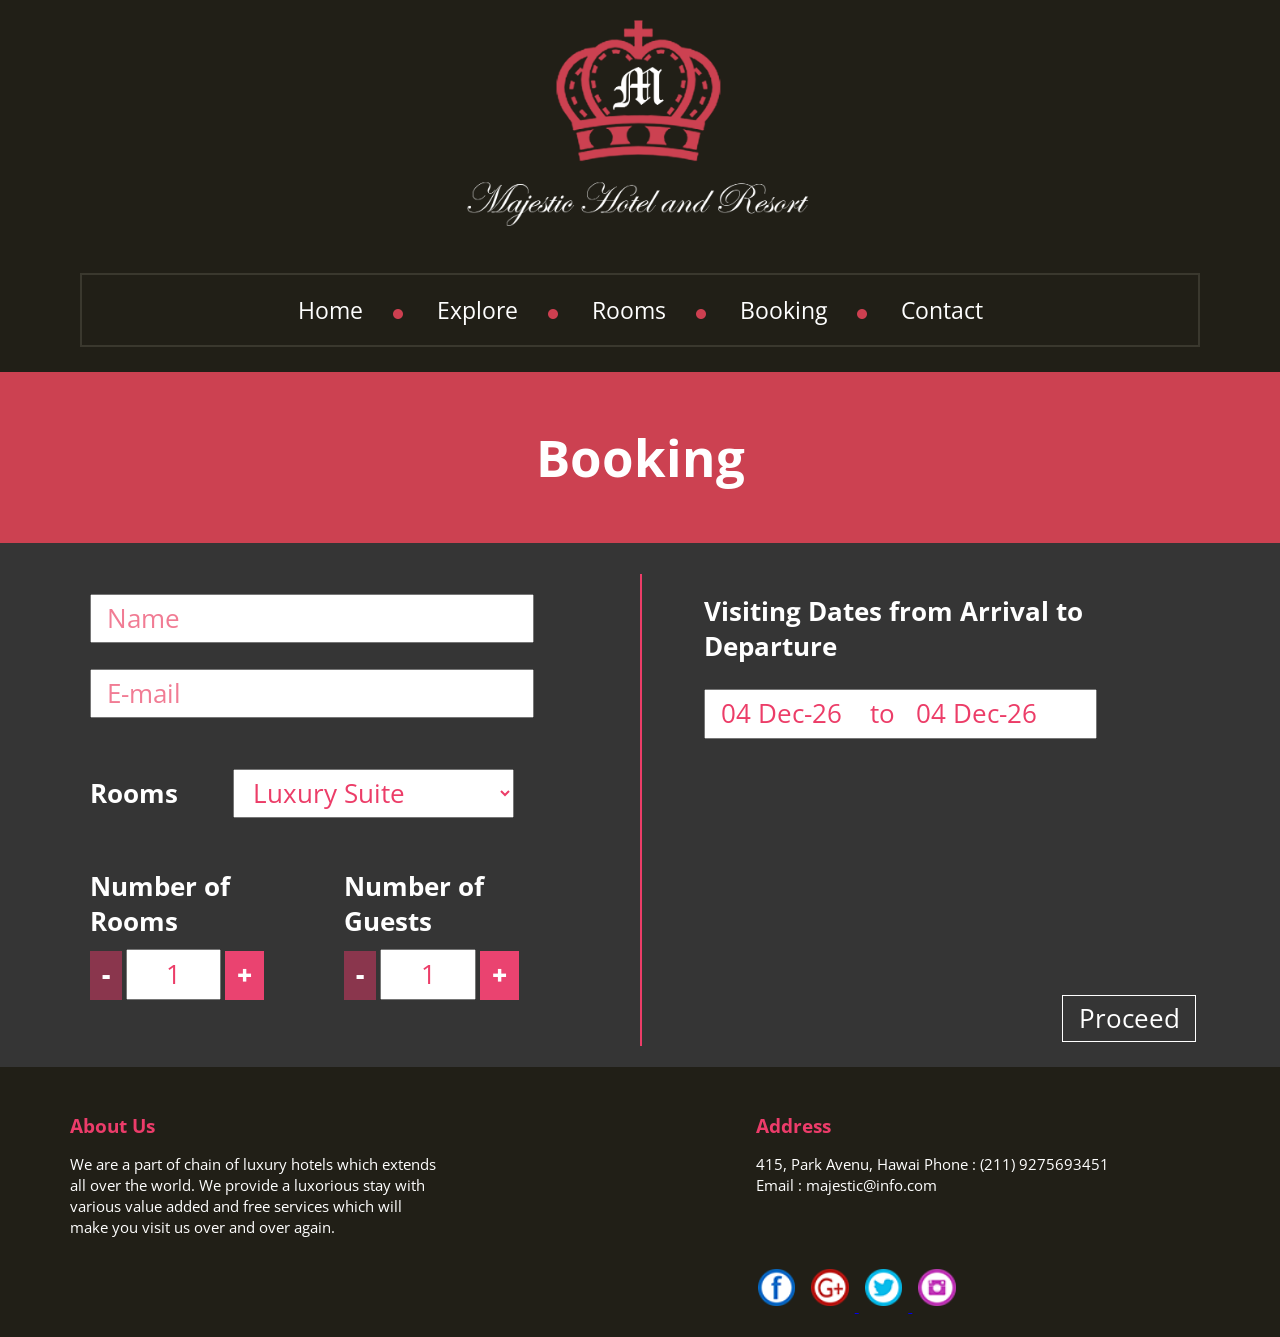
<file: bb.html>
<!DOCTYPE html>
<html>
<head>
    <meta charset="utf-8">
    <title> Magestic Hotel</title>
    <script type="text/javascript" src="https://ajax.googleapis.com/ajax/libs/jquery/3.2.1/jquery.min.js"></script>
    <script type="text/javascript" src="dist/pickmeup.min.js"></script>
    <script type="text/javascript" src="dist/handleCounter.js"></script>
    <link rel="stylesheet" type="text/css" href="css/pickmeup.css">
    <link rel="stylesheet" type="text/css" href="css/handle-counter.min.css">
    <link rel="stylesheet" type="text/css" href="css/main.css">
    <link href="https://fonts.googleapis.com/css?family=Open+Sans" rel="stylesheet">
    <script type="text/javascript" src="dist/jquery.scrollUp.js"></script>
     <script type="text/javascript" src="dist/demo.js"></script>

    
    
    </head>
    
<body>
    <header class="tm-header">
        <img class="tm-logo" src="images/Majestic_Hotel_hd.png" alt="Majestic Hotel">
        <nav class="tm-nav">
       <div>
            <ul>
                <li class="tm-list"><a href="index.html">Home</a></li>
                <li class="tm-list"><a href="explore.html">Explore</a></li>
                <li class="tm-list"><a href="rooms.html">Rooms</a></li>
                <li class="tm-list"><a href="bb.html">Booking</a></li>
                <li><a href="contact.html">Contact</a></li>
            </ul>    
            </div>
        </nav>
    </header>
    
    
    <section class="tm-main">
           <p>Booking</p>
    </section>
    
    
    
    <section class="tm-booking">
    
    <form>
        <div class="tm-form1">
    <input type="text" name="name" placeholder="Name">  
    <input type="email" name="email" placeholder="E-mail"> 
    <label  for="rooms" id="inlinelable">Rooms</label>
    <select name="Rooms" id="rooms">
        <option value="luxurys">Luxury Suite</option>
        <option value="deluxs">Delux Suite</option>
        <option value="premiers">Premier Suite</option>
        <option value="Luxuryr">Luxury Room</option>
        <option value="deluxs">Delux Room</option>
        <option value="premierr">Premier Room</option>
    </select> 
            
            
            

            
            
    <div class="tm-num1" id="handleCounter1">    
    <label for="number1" >Number of Rooms</label><br/>
        <button type="button" class="counter-minus btn btn-primary">- </button>
        <input type="text" name="number1" id="number1" value="1">
         <button type="button" class="counter-plus btn btn-primary">+  </button>
        </div>
    <div class="tm-num2" id="handleCounter2">      
        <label for="number2">Number of Guests</label><br/>
        <button type="button" class="counter-minus btn btn-primary">-</button>
        <input type="text" name="number2" id="number2" value="1">
            <button type="button" class="counter-plus btn btn-primary">+</button>
            </div>
              
            
            
  
    
    </div>
        
        <div class="vertical-line"> </div>
        
    <div class="tm-form2">
   <div class="tm-cl">
        <label for="date1" class="arrival">Visiting Dates from Arrival to Departure</label>

     <input type="text" name="date1" class="range" readonly="readonly"> 
        

     <input type="submit" id="sub" value="Proceed">
    </div>
    </div>
        </form>
  </section>
    
    
    <footer class="tm-footer">
        <div class="tm-us">
        <p class="bold">About Us</p>
        <p>We are a part of chain of luxury hotels 
            which extends all over the world. We 
            provide a luxorious stay with various value
            added and free services which will make
            you visit us over and over again.</p>    
        </div>
       
        <div class="tm-address">
        <p class="bold">Address</p>
        <p>415, Park Avenu, Hawai
            Phone : (211) 9275693451
            Email : majestic@info.com</p>    
        </div>
        <br/>
    <div class="tm-media">
        <a href="#"> <img src="images/fb.png"></a>
        <a href="#"> <img src="images/G.png"> </a>
        <a href="#"> <img src="images/twittr.png"> </a>
        <a href="#">  <img src="images/insta.png"> </a>
        
        </div>
<!--        <a href="#">  <img class="tm-up" src="images/up.png"> </a>-->
    </footer>
    

    
    </body>
    
</html>
</file>
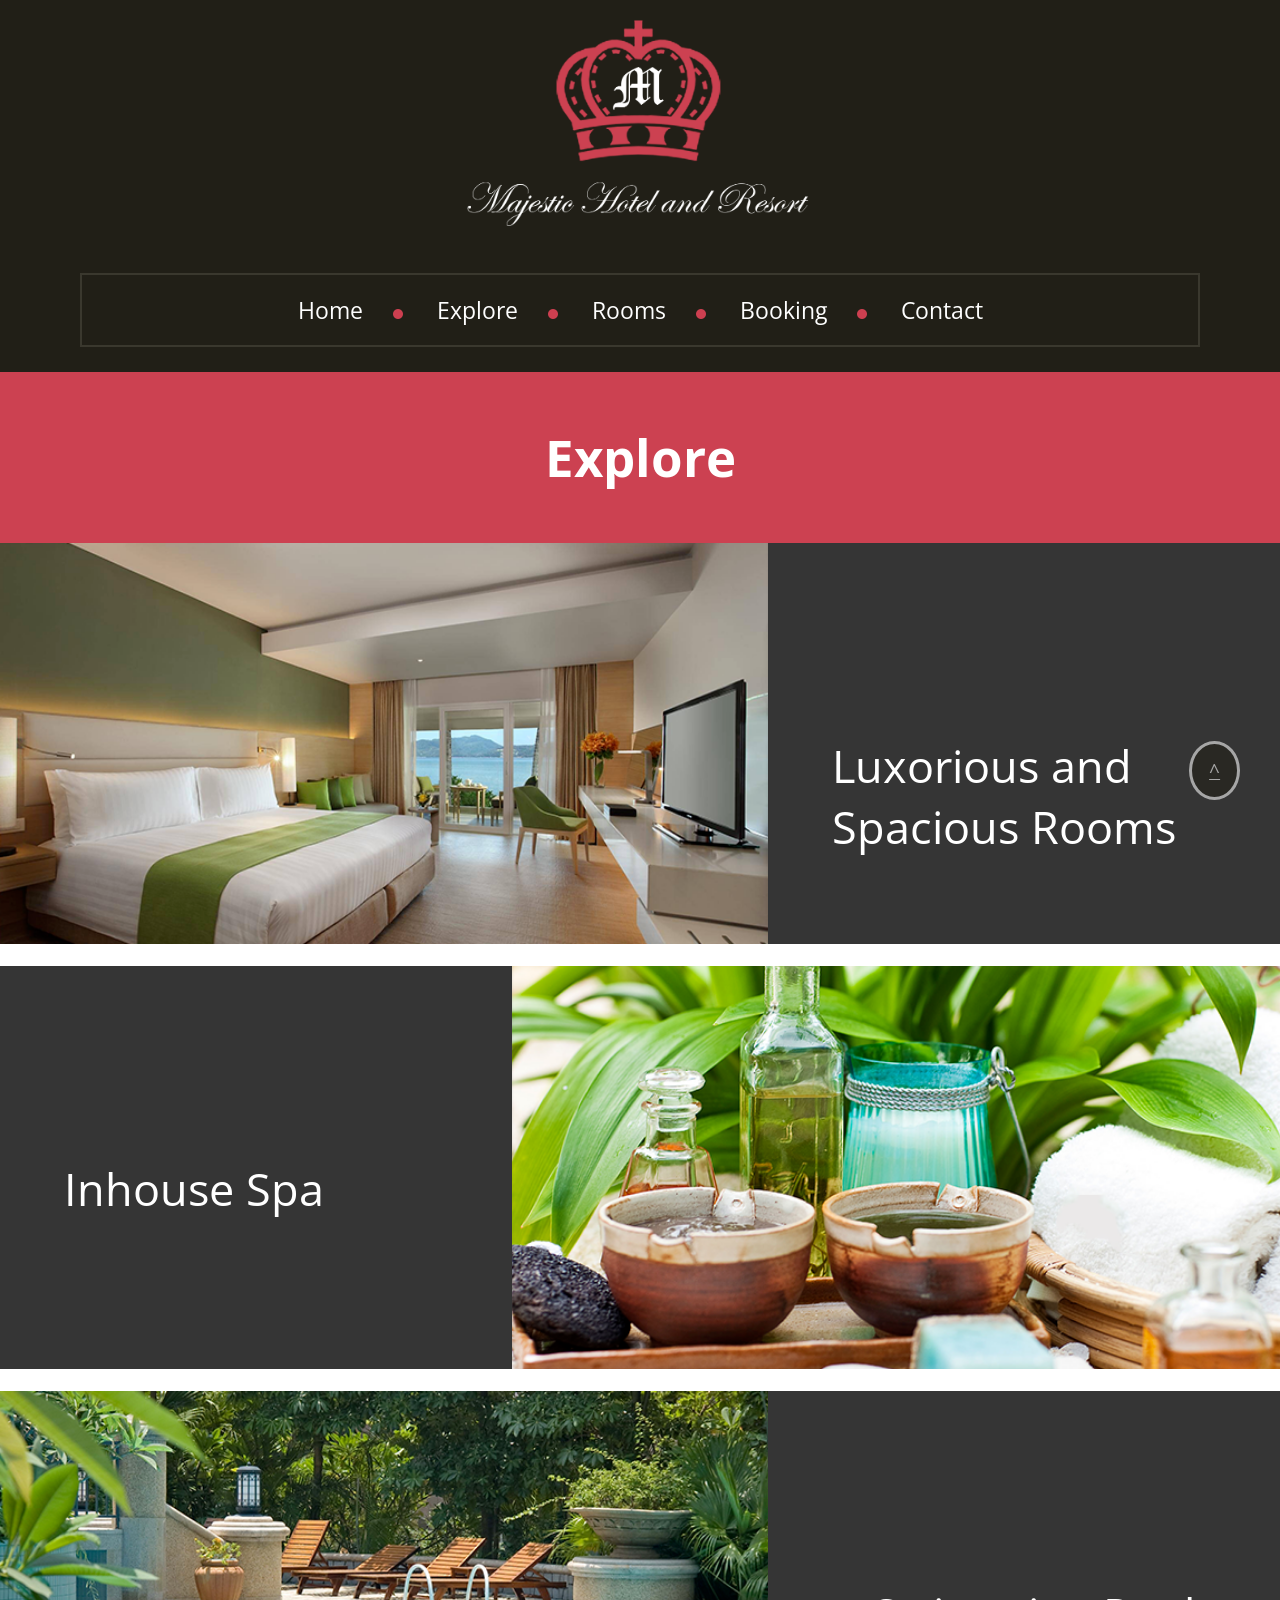
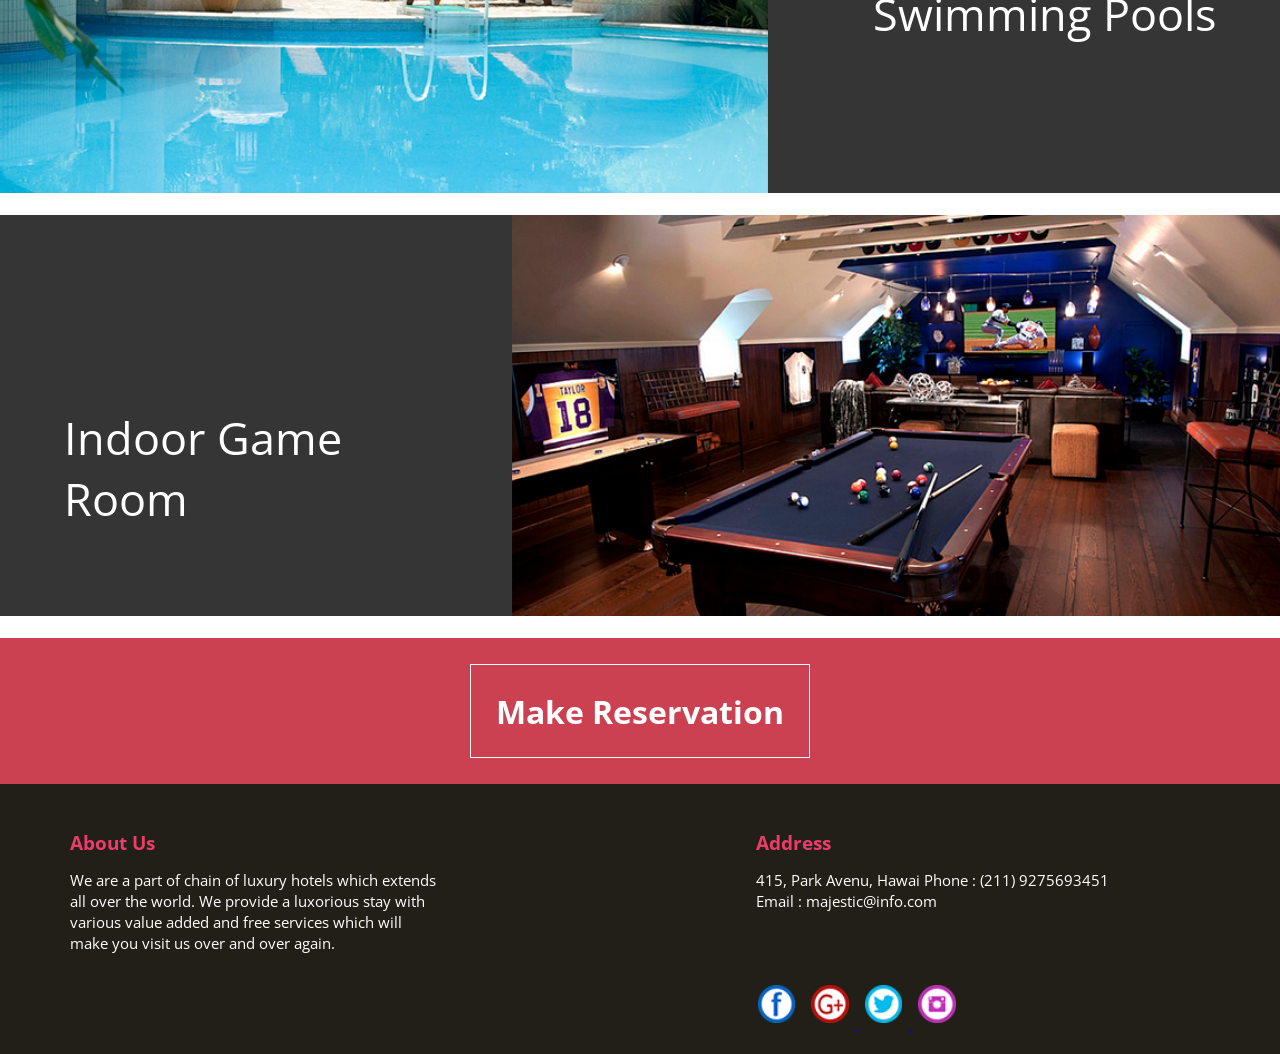
<file: explore.html>
<!DOCTYPE html>
<html>
<head>
    <meta charset="utf-8">
    <title> Magestic Hotel</title>
    <link rel="stylesheet" type="text/css" href="css/main.css">
    <link href="https://fonts.googleapis.com/css?family=Open+Sans" rel="stylesheet">
    
     <script type="text/javascript" src="https://ajax.googleapis.com/ajax/libs/jquery/3.2.1/jquery.min.js"></script>
<script type="text/javascript" src="dist/jquery.scrollUp.js"></script>
 <script type="text/javascript" src="dist/demo.js"></script>
    
    
    </head>
    
<body>
    <header class="tm-header">
        <img class="tm-logo" src="images/Majestic_Hotel_hd.png" alt="Majestic Hotel">
        <nav class="tm-nav">
       <div>
            <ul>
                <li class="tm-list"><a href="index.html">Home</a></li>
                <li class="tm-list"><a href="explore.html">Explore</a></li>
                <li class="tm-list"><a href="rooms.html">Rooms</a></li>
                <li class="tm-list"><a href="bb.html">Booking</a></li>
                <li><a href="contact.html">Contact</a></li>
            </ul>    
            </div>
        </nav>
    </header>
    
    
    <section class="tm-main">
           <p>Explore</p>
    </section>
    
    
    <section class="tm-expsection">
        
        <div class="tm-exp1">
            
        <p> Luxorious and Spacious Rooms</p>  
     <img src="images/luxorius.png">
 
  </div>  
    </section>
    
    
       <section class="tm-expsection">
        
        <div class="tm-exp2">
            
        <p> Inhouse Spa</p>  
     <img src="images/spahouse.png" >
 
  </div>  
    </section>
    
    
     <section class="tm-expsection">
        
        <div class="tm-exp1">
            
        <p> Swimming Pools</p>  
     <img src="images/swimming.png">
 
  </div>  
    </section>
    
    
       <section class="tm-expsection">
        
        <div class="tm-exp2">
            
        <p> Indoor  Game Room</p>  
     <img src="images/play.png" >
 
  </div>  
    </section>
    
    
    
    
    
    

    

    <section class="tm-makeres">
    <div class="tm-res">
       <div class="tm-resbutton">
           <a href="bb.html"> <p>Make Reservation</p></a>
        </div>
        </div>
    </section>
    
    
    
    <footer class="tm-footer">
        <div class="tm-us">
        <p class="bold">About Us</p>
        <p>We are a part of chain of luxury hotels 
            which extends all over the world. We 
            provide a luxorious stay with various value
            added and free services which will make
            you visit us over and over again.</p>    
        </div>
       
        <div class="tm-address">
        <p class="bold">Address</p>
        <p>415, Park Avenu, Hawai
            Phone : (211) 9275693451
            Email : majestic@info.com</p>    
        </div>
        <br/>
    <div class="tm-media">
        <a href="#"> <img src="images/fb.png"></a>
        <a href="#"> <img src="images/G.png"> </a>
        <a href="#"> <img src="images/twittr.png"> </a>
        <a href="#">  <img src="images/insta.png"> </a>
        
        </div>
<!--        <a href="#">  <img class="tm-up" src="images/up.png"> </a>-->
    </footer>
    

    
    </body>
    
</html>
</file>
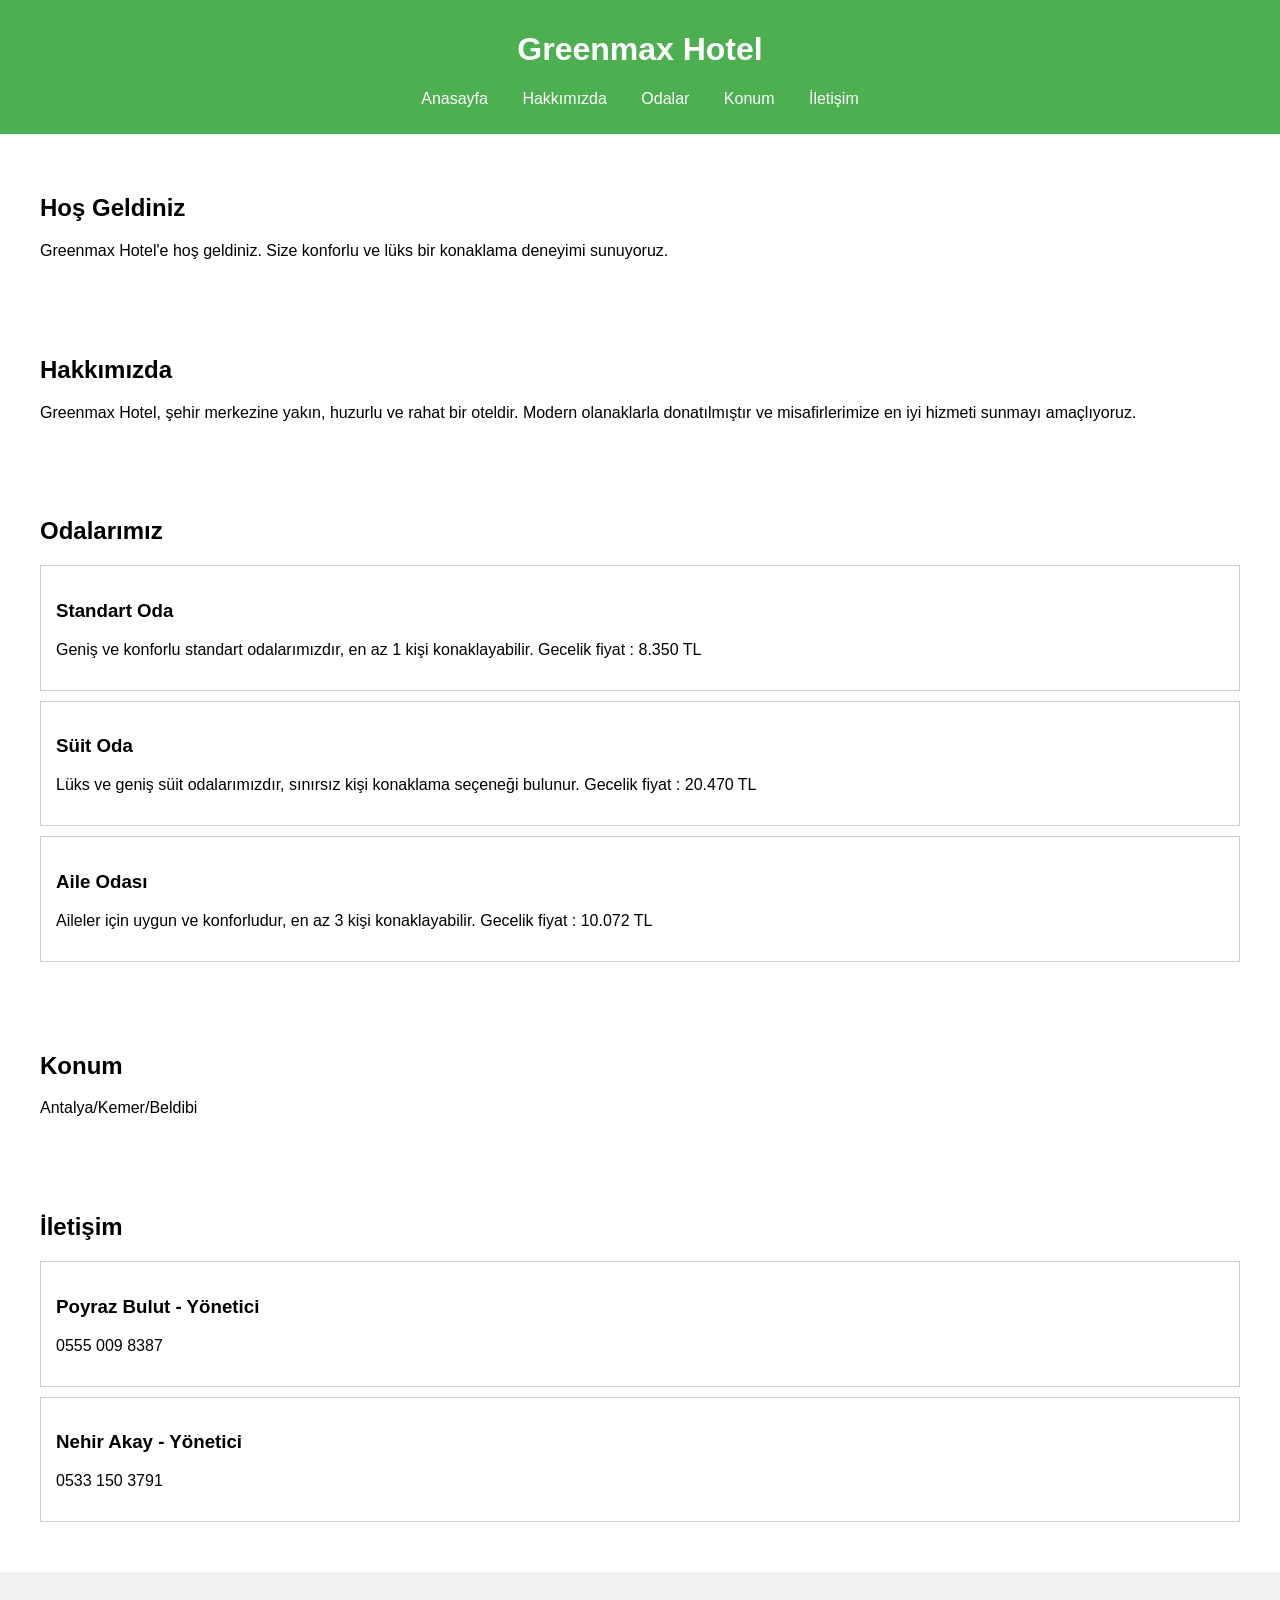
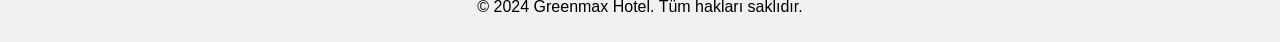
<file: hotel.html>
<!DOCTYPE html>
<html lang="tr">
<head>
    <meta charset="UTF-8">
    <meta name="viewport" content="width=device-width, initial-scale=1.0">
    <title>Greenmax Hotel</title>
    <link rel="stylesheet" href="hotel.css">
</head>
<body>
    <header>
        <h1>Greenmax Hotel</h1>
        <nav>
            <ul>
                <li><a href="#home">Anasayfa</a></li>
                <li><a href="#about">Hakkımızda</a></li>
                <li><a href="#rooms">Odalar</a></li>
                <li><a href="#konum">Konum</a></li>
                <li><a href="#contact">İletişim</a></li>
            </ul>
        </nav>
    </header>

    <section id="home">
        <h2>Hoş Geldiniz</h2>
        <p>Greenmax Hotel'e hoş geldiniz. Size konforlu ve lüks bir konaklama deneyimi sunuyoruz.</p>
    </section>

    <section id="about">
        <h2>Hakkımızda</h2>
        <p>Greenmax Hotel, şehir merkezine yakın, huzurlu ve rahat bir oteldir. Modern olanaklarla donatılmıştır ve misafirlerimize en iyi hizmeti sunmayı amaçlıyoruz.</p>
    </section>

    <section id="rooms">
        <h2>Odalarımız</h2>
        <div class="room">
            <h3>Standart Oda</h3>
            <p>Geniş ve konforlu standart odalarımızdır, en az 1 kişi konaklayabilir.     Gecelik fiyat : 8.350 TL</p>
        </div>
        <div class="room">
            <h3>Süit Oda</h3>
            <p>Lüks ve geniş süit odalarımızdır, sınırsız kişi konaklama seçeneği bulunur.     Gecelik fiyat : 20.470 TL</p>
        </div>
        <div class="room">
            <h3>Aile Odası</h3>
            <p>Aileler için uygun ve konforludur, en az 3 kişi konaklayabilir.     Gecelik fiyat : 10.072 TL</p>
        </div>
    </section>
    <section id="konum">
        <h2>Konum</h2>
        <p>Antalya/Kemer/Beldibi</p>
        </div>
    </section>
    <section id="contact">
        <h2>İletişim</h2>
        <div class="room">
            <h3>Poyraz Bulut - Yönetici</h3>
            <p>0555 009 8387</p>
        </div>
        <div class="room">
            <h3>Nehir Akay - Yönetici</h3>
            <p>0533 150 3791</p>
        </div>
    </section>

    <footer>
        <p>&copy; 2024 Greenmax Hotel. Tüm hakları saklıdır.</p>
    </footer>

    <script src="hotel.js"></script>
</body>
</html>
</file>
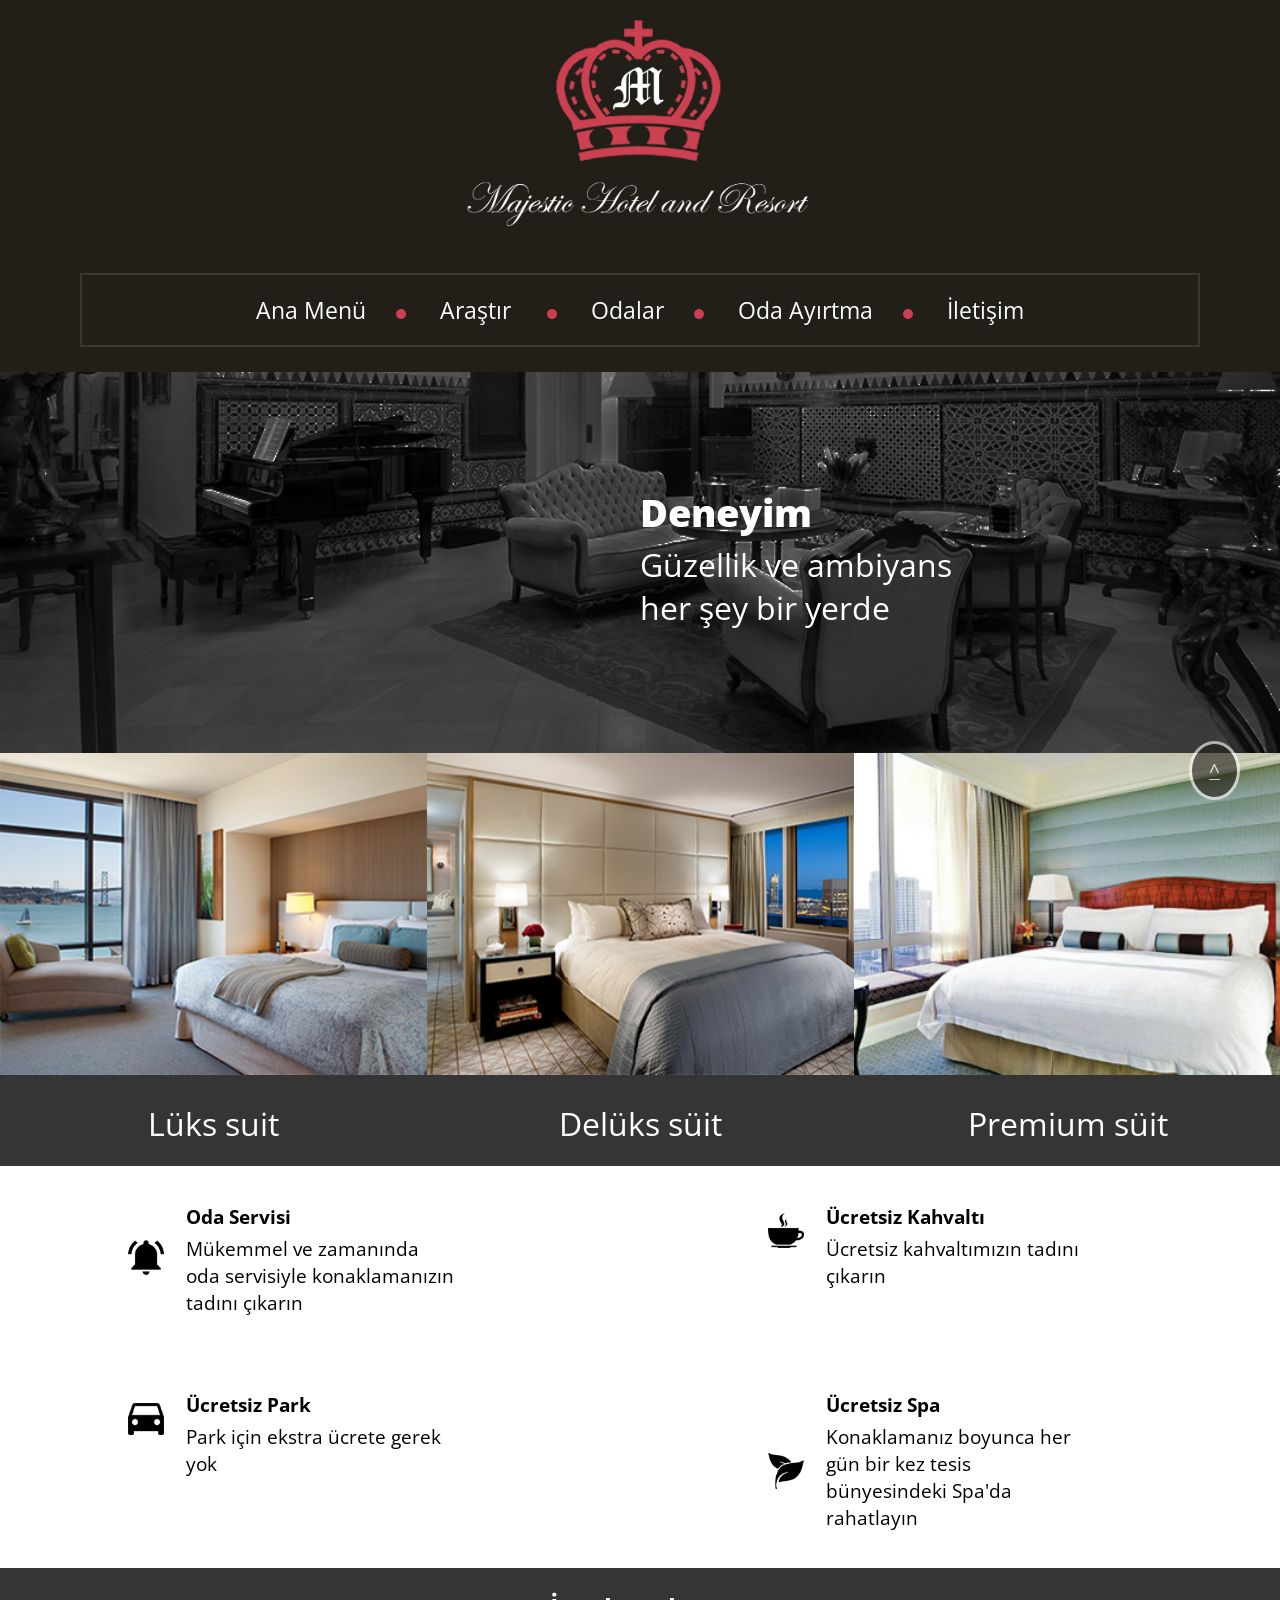
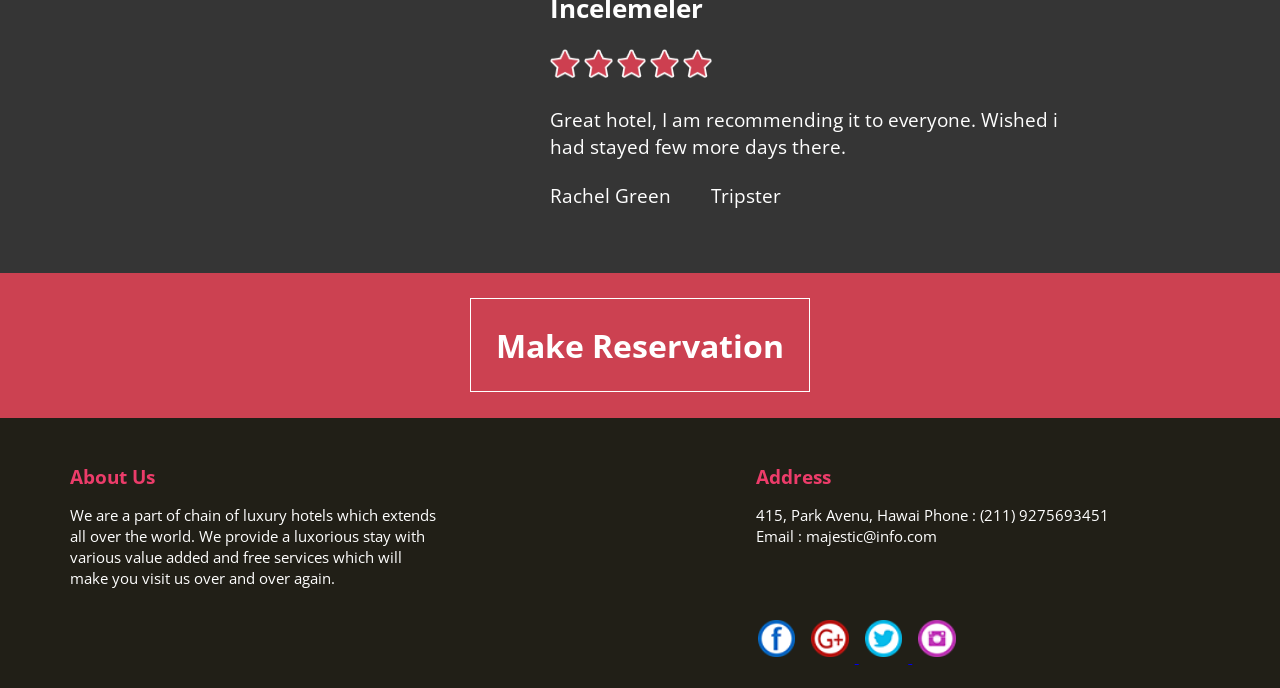
<file: otel.html>
<!DOCTYPE html>
<html>
<head>
    <meta charset="utf-8">
    <title> GreenMax Hotel</title>
     <script type="text/javascript" src="https://ajax.googleapis.com/ajax/libs/jquery/3.2.1/jquery.min.js"></script>
     <script type="text/javascript" src="dist/slick.js"></script>
     <script type="text/javascript" src="dist/jquery.scrollUp.js"></script>
  
    <link rel="stylesheet" type="text/css" href="css/main.css">
    <link rel="stylesheet" type="text/css" href="css/slick.css">

    
<!--    <link rel="stylesheet" type="text/css" href="css/slick-theme.css">-->

  
         <script type="text/javascript" src="dist/demo.js"></script>
    <link href="https://fonts.googleapis.com/css?family=Open+Sans" rel="stylesheet">
    
    


    
    </head>
    
<body >  
    <header class="tm-header">
        <img class="tm-logo" src="images/Majestic_Hotel_hd.png" alt="Majestic Hotel">
        <nav class="tm-nav" >
       <div>
            <ul>
                <li class="tm-list"><a href="otel">Ana Menü</a></li>
                <li class="tm-list"><a href="explore">Araştır </a></li>
                <li class="tm-list"><a href="rooms">Odalar</a></li>
                <li class="tm-list"><a href="bb">Oda Ayırtma</a></li>
                <li><a href="contact">İletişim</a></li>
            </ul>    
            </div>
        </nav>
    </header>
    
    <section class="tm-imgslider">
 
    
    <div class="slider single">
					<div><div class="tm-slider"><img class="tm-sliderimage" src="images/main_slider11.png" alt="Majestic Hotel"> 
                        <div class="tm-slidertext">
                        <p class="bold"> Deneyim</p>
                        <p class="simple">Güzellik ve ambiyans </p>
                            <p class="simple">her şey bir yerde </p></div>
                </div></div>
					<div><div class="tm-slider"><img class="tm-sliderimage" src="images/main_slider12.png" alt="Majestic Hotel"> 
                        <div class="tm-slidertext">
                        <p class="bold"> Deneyim</p>
                        <p class="simple">Kalite </p>
                            <p class="simple">yüzme havuzu ve saunalarımızda</p></div>
                </div></div>
					<div><div class="tm-slider"><img class="tm-sliderimage" src="images/main_slider13.png" alt="Majestic Hotel"> 
                        <div class="tm-slidertext">
                        <p class="bold"> Deneyim</p>
                        <p class="simple">Üst düzey lükslük </p>
                            <p class="simple">tüm otel odalarımızda </p></div>
                </div></div>
					<div><div class="tm-slider"><img class="tm-sliderimage" src="images/main_slider14.png" alt="Majestic Hotel"> 
                        <div class="tm-slidertext">
                        <p class="bold"> Deneyim</p>
                        <p class="simple">Deniz manzarası </p>
                            <p class="simple">odanızın balkonunda</p></div>
                </div></div>
				
				</div>
        <img src="images/back.png" class="left">
          <img src="images/next.png" class="right">
   </section>
    

    


    
     <section class="slider room flex">
      
                    <div class="tm-rooms">
                        <img  src="images/luxury.png">
                       <a href="rooms.html"> <p class="s">Lüks suit</p> </a>

                    </div>
                        <div class="tm-rooms">
                        <img  src="images/delux.png">
                            <a href="rooms.html"> <p class="s">Delüks süit</p></a>

                    </div>
                        <div class="tm-rooms">
                        <img  src="images/premier.png">
                            <a href="rooms.html">  <p>Premium süit</p></a>

                    </div>
                    <div class="tm-rooms">
                        <img  src="images/luxuryroom.png">
                       <a href="rooms.html"> <p class="s">Lüks oda</p> </a>

                    </div>
                        <div class="tm-rooms">
                        <img  src="images/deluxroom.png">
                            <a href="rooms.html"> <p>Delüx oda</p></a>

                    </div>
                        <div class="tm-rooms">
                        <img  src="images/premiumroom.png">
                            <a href="rooms.html">  <p>Premium oda</p></a>

                    </div>
            
                  
    </section>

    
    
    
    
    <section class="tm-servicesection">
         <div class="tm-service">
              <img class="tm-serimage" src="images/bell.png">
             <div>
                        <p class="b">Oda Servisi</p>
                        <p> Mükemmel ve zamanında oda servisiyle konaklamanızın tadını çıkarın </p> </div>
        </div>
        <div class="tm-service">
              <img class="tm-serimage" src="images/coffee.png">
             <div>
                        <p class="b">Ücretsiz Kahvaltı</p>
                        <p> Ücretsiz kahvaltımızın tadını çıkarın</p> </div>
        </div>
    </section>
    <section class="tm-servicesection">

        <div class="tm-service">
              <img class="tm-serimage" src="images/car-front.png">
             <div>
                        <p class="b">Ücretsiz Park</p>
                        <p> Park için ekstra ücrete gerek yok </p> </div>
        </div>
        <div class="tm-service">
              <img class="tm-serimage" src="images/spa.png">
             <div>
                        <p class="b">Ücretsiz Spa</p>
                        <p> Konaklamanız boyunca her gün bir kez tesis bünyesindeki Spa'da rahatlayın </p> </div>
        </div>

    </section>
    
    
    
    
    
    <section class="tm-reviewsection">
         
        <div class="tm-review ">
            <div class="slider review">
            <div class="tm-revcon">
        <p class="b"> İncelemeler</p>
            <div class="tm-stars">
                 <img src="images/star.png">
                 <img src="images/star.png">
                 <img src="images/star.png">
                 <img src="images/star.png">
                 <img src="images/star.png">
            </div>
                <div class="tm-rev">
        <p> Great hotel, I am recommending it to everyone. Wished i had stayed few more days there.</p>  <br/>
        <p> Rachel Green &nbsp&nbsp&nbsp&nbsp&nbsp&nbsp Tripster</p> </div>
 
                </div>
            
            <div class="tm-revcon">
        <p class="b"> Reviews</p>
            <div class="tm-stars">
                 <img src="images/star.png">
                 <img src="images/star.png">
                 <img src="images/star.png">
                 <img src="images/star.png">
                 <img src="images/star.png">
            </div>
                <div class="tm-rev">
        <p> Nice hotel, I had a wonderful expeirence and there are plenty of amenities. </p>  <br/>
        <p> Ross Geller &nbsp&nbsp&nbsp&nbsp&nbsp&nbsp Visitor</p> </div>
 
                </div>
            
           
            <div class="tm-revcon">
        <p class="b"> Reviews</p>
            <div class="tm-stars">
                 <img src="images/star.png">
                 <img src="images/star.png">
                 <img src="images/star.png">
                 <img src="images/star.png">
                 <img src="images/star.png">
            </div>
                <div class="tm-rev">
        <p> Great hotel, Great food enough said. </p>  <br/>
        <p> Joey Tribiani &nbsp&nbsp&nbsp&nbsp&nbsp&nbsp Actor</p> </div>
 
                </div>    
                
                
            <div class="tm-revcon">
        <p class="b"> Reviews</p>
            <div class="tm-stars">
                 <img src="images/star.png">
                 <img src="images/star.png">
                 <img src="images/star.png">
                 <img src="images/star.png">
                 <img src="images/star.png">
            </div>
                <div class="tm-rev">
        <p> Very nice hotel enjoyed the spa and as a masseuse I recommend it. </p>  <br/>
        <p> Pheobe Buffay &nbsp&nbsp&nbsp&nbsp&nbsp&nbsp Traveller</p> </div>
 
                </div>   
                
                <div class="tm-revcon">
        <p class="b"> Reviews</p>
            <div class="tm-stars">
                 <img src="images/star.png">
                 <img src="images/star.png">
                 <img src="images/star.png">
                 <img src="images/star.png">
                 <img src="images/star.png">
            </div>
                <div class="tm-rev">
        <p> Nice, calm and clean just the way I like it. </p>  <br/>
        <p> Monica Geller &nbsp&nbsp&nbsp&nbsp&nbsp&nbsp Tripster</p> </div>
 
                </div>    
                
                       <div class="tm-revcon">
        <p class="b"> Reviews</p>
            <div class="tm-stars">
                 <img src="images/star.png">
                 <img src="images/star.png">
                 <img src="images/star.png">
                 <img src="images/star.png">
                 <img src="images/star.png">
            </div>
                <div class="tm-rev">
        <p> Knock knock whose there ? ... a satisfied customer. </p>  <br/>
        <p> Chandler Bing &nbsp&nbsp&nbsp&nbsp&nbsp&nbsp Visitor</p> </div>
 
                </div>  
                
            </div>
            

        </div>
    </section>
    
    
    <section class="tm-makeres">
    <div class="tm-res">
       <div class="tm-resbutton">
           <a href="bb.html"> <p>Make Reservation</p></a>
        </div>
        </div>
    </section>
    
    <footer class="tm-footer">
        <div class="tm-us">
        <p class="bold">About Us</p>
        <p>We are a part of chain of luxury hotels 
            which extends all over the world. We 
            provide a luxorious stay with various value
            added and free services which will make
            you visit us over and over again.</p>    
        </div>
       
        <div class="tm-address">
        <p class="bold">Address</p>
        <p>415, Park Avenu, Hawai
            Phone : (211) 9275693451
            Email : majestic@info.com</p>    
        </div>
        <br/>
    <div class="tm-media">
        <a href="#"> <img src="images/fb.png"></a>
        <a href="#"> <img src="images/G.png"> </a>
        <a href="#"> <img src="images/twittr.png"> </a>
        <a href="#">  <img src="images/insta.png"> </a>
        
        </div>
       
<!--    <a  href="#top">  <img class="tm-up" src="images/up.png"> </a>-->
        
      
    </footer>
</body>
</html>
</file>
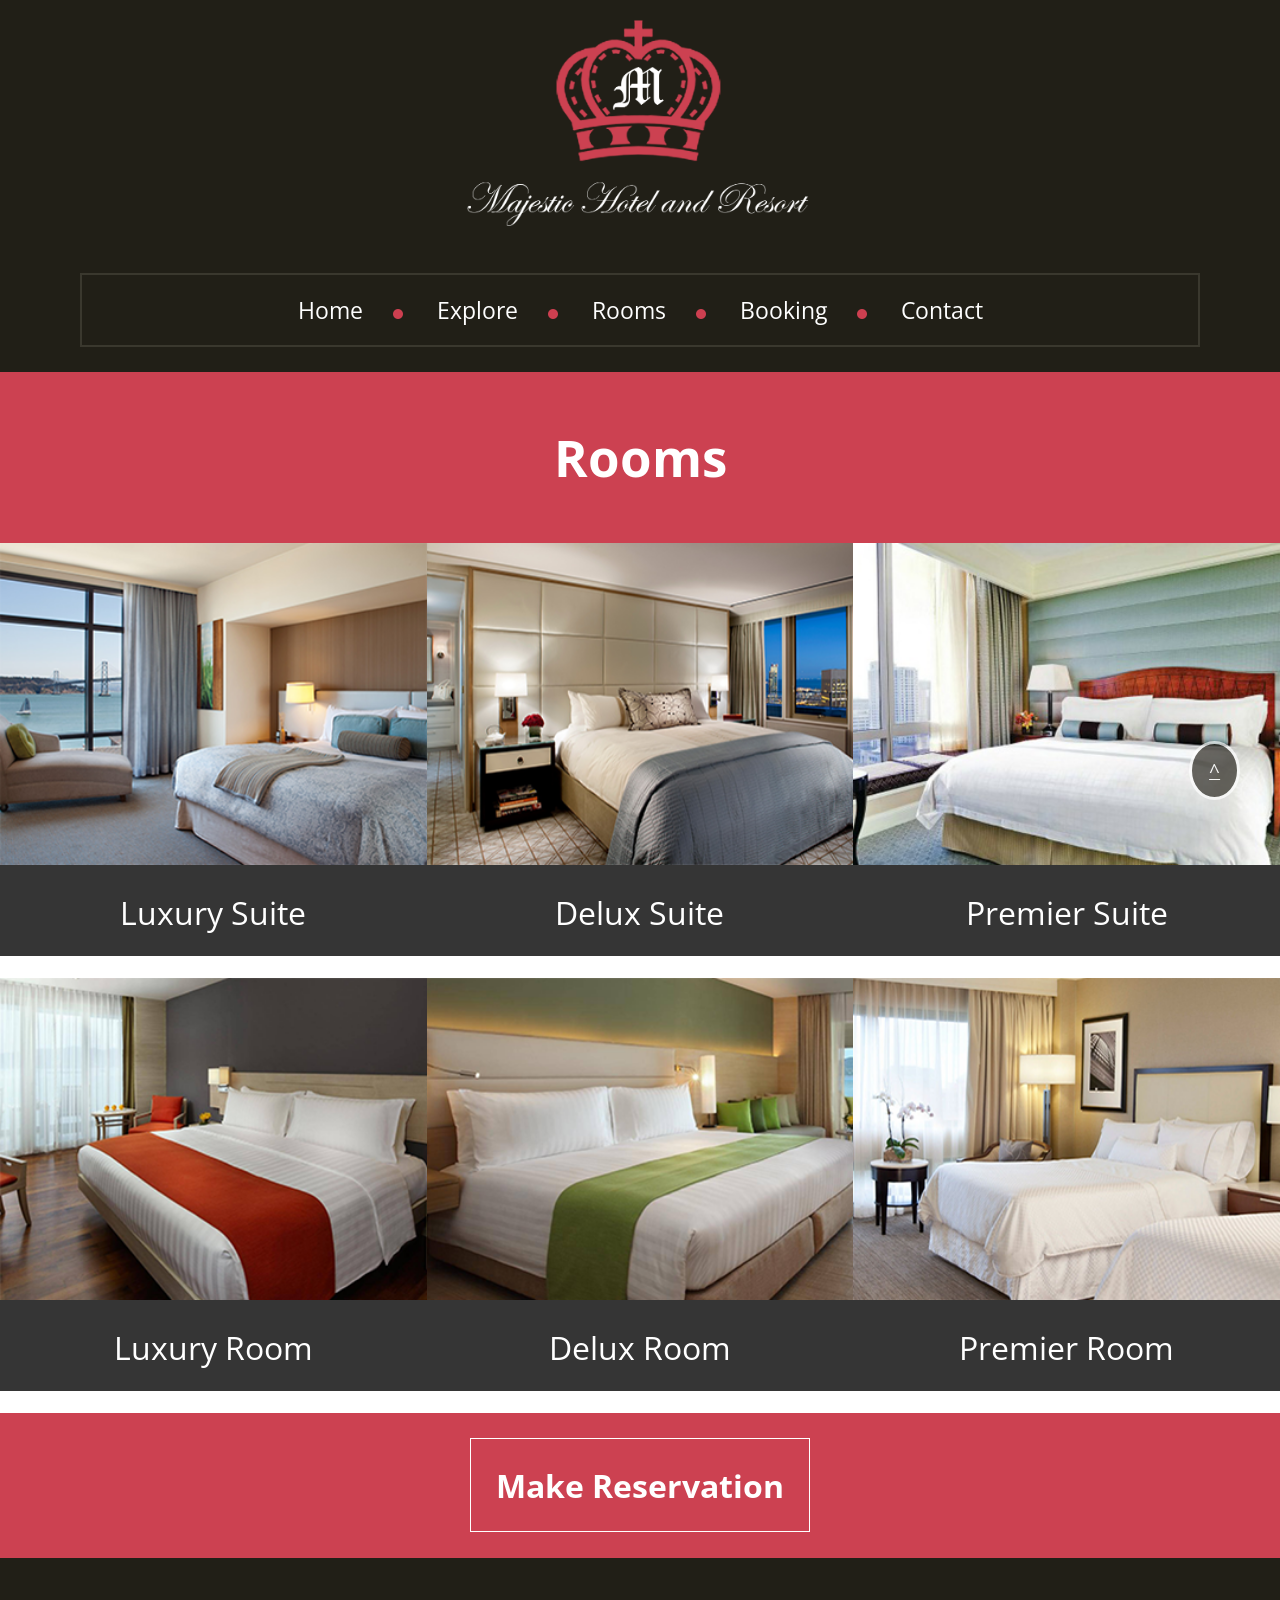
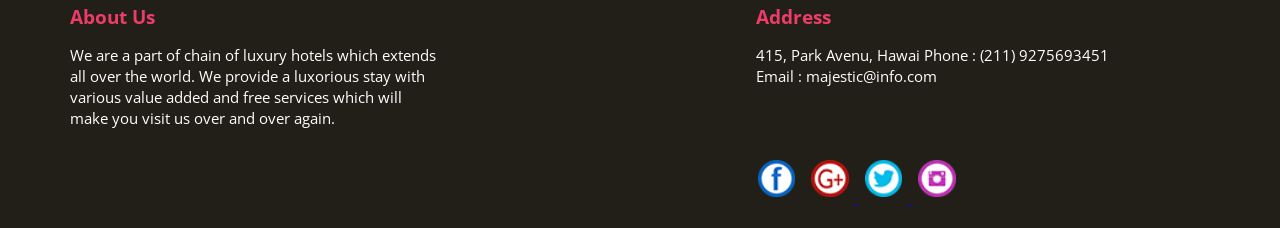
<file: rooms.html>
<!DOCTYPE html>
<html>
<head>
    <meta charset="utf-8">
    <title> Magestic Hotel</title>
    <link rel="stylesheet" type="text/css" href="css/main.css">
    <link href="https://fonts.googleapis.com/css?family=Open+Sans" rel="stylesheet">
    
     <script type="text/javascript" src="https://ajax.googleapis.com/ajax/libs/jquery/3.2.1/jquery.min.js"></script>
<script type="text/javascript" src="dist/jquery.scrollUp.js"></script>
 <script type="text/javascript" src="dist/demo.js"></script>
    
    </head>
    
<body>
    <header class="tm-header">
        <img class="tm-logo" src="images/Majestic_Hotel_hd.png" alt="Majestic Hotel">
        <nav class="tm-nav">
       <div>
            <ul>
                <li class="tm-list"><a href="index.html">Home</a></li>
                <li class="tm-list"><a href="explore.html">Explore</a></li>
                <li class="tm-list"><a href="rooms.html">Rooms</a></li>
                <li class="tm-list"><a href="bb.html">Booking</a></li>
                <li><a href="contact.html">Contact</a></li>
            </ul>    
            </div>
        </nav>
    </header>
    
    
    <section class="tm-main">
           <p>Rooms</p>
    </section>
    
    
      <section class="tm-roomsection">
                    <div class="tm-room1">
                        <div class="tm-trans"> <div><p>2 Bed</p><p>Complimentary liquor</p><p>Free Wifi</p> </div>
                        
                        <div><p>Only for</p><p class="bold">$ 1999.99</p> </div></div>
                        
                        
                        <img class="tm-roomimage" src="images/luxury.png">
                     <p class="s">Luxury Suite</p>

                    </div>
                        <div class="tm-room1">
                            <div class="tm-trans"> <div><p>2 Bed</p><p>Luxorious interior</p><p>Free Wifi</p> </div>
                        
                        <div><p>Only for</p><p class="bold">$ 1599.99</p> </div></div>
                    
                            
                        <img class="tm-roomimage" src="images/delux.png">
                            <p>Delux Suite</p>

                    </div>
                        <div class="tm-room1">
                            
                            <div class="tm-trans"> <div><p>2 Bed</p><p>Scenic View</p><p>Free Wifi</p> </div>
                        
                        <div><p>Only for</p><p class="bold">$ 1299.99</p> </div></div>
                        
                            
                        <img class="tm-roomimage" src="images/premier.png">
                             <p>Premier Suite</p>

                    </div>
    </section>
    <br/>
     <section class="tm-roomsection">
                    <div class="tm-room1">
                        
                        <div class="tm-trans"> <div><p>2 Bed</p><p>Free wifi</p><p>Fresh towels</p> </div>
                        
                        <div><p>Only for</p><p class="bold">$ 999.99</p> </div></div>
                        
                        
                        <img class="tm-roomimage" src="images/luxuryroom.png">
                     <p class="s">Luxury Room</p>

                    </div>
                        <div class="tm-room1">
                            
                            <div class="tm-trans"> <div><p>2 Bed</p><p>Fresh towels</p><p>Less costly</p> </div>
                        
                        <div><p>Only for</p><p class="bold">$ 599.99</p> </div></div>
                        
                            
                        <img class="tm-roomimage" src="images/deluxroom.png">
                            <p>Delux Room</p>

                    </div>
                        <div class="tm-room1">
                            
                            <div class="tm-trans"> <div><p>1 Bed</p><p>Fresh towels</p><p>Less costly</p> </div>
                        
                        <div><p>Only for</p><p class="bold">$ 399.99</p> </div></div>
                        
                            
                        <img class="tm-roomimage" src="images/premiumroom.png">
                             <p>Premier Room</p>

                    </div>
    </section>
       <br/>
    
    
    
     <section class="tm-makeres">
    <div class="tm-res">
       <div class="tm-resbutton">
           <a href="bb.html"> <p>Make Reservation</p></a>
        </div>
        </div>
    </section>
    
    
    
    <footer class="tm-footer">
        <div class="tm-us">
        <p class="bold">About Us</p>
        <p>We are a part of chain of luxury hotels 
            which extends all over the world. We 
            provide a luxorious stay with various value
            added and free services which will make
            you visit us over and over again.</p>    
        </div>
       
        <div class="tm-address">
        <p class="bold">Address</p>
        <p>415, Park Avenu, Hawai
            Phone : (211) 9275693451
            Email : majestic@info.com</p>    
        </div>
        <br/>
    <div class="tm-media">
        <a href="#"> <img src="images/fb.png"></a>
        <a href="#"> <img src="images/G.png"> </a>
        <a href="#"> <img src="images/twittr.png"> </a>
        <a href="#">  <img src="images/insta.png"> </a>
        
        </div>
<!--        <a href="#">  <img class="tm-up" src="images/up.png"> </a>-->
    </footer>
    

    
    </body>
    
</html>
</file>
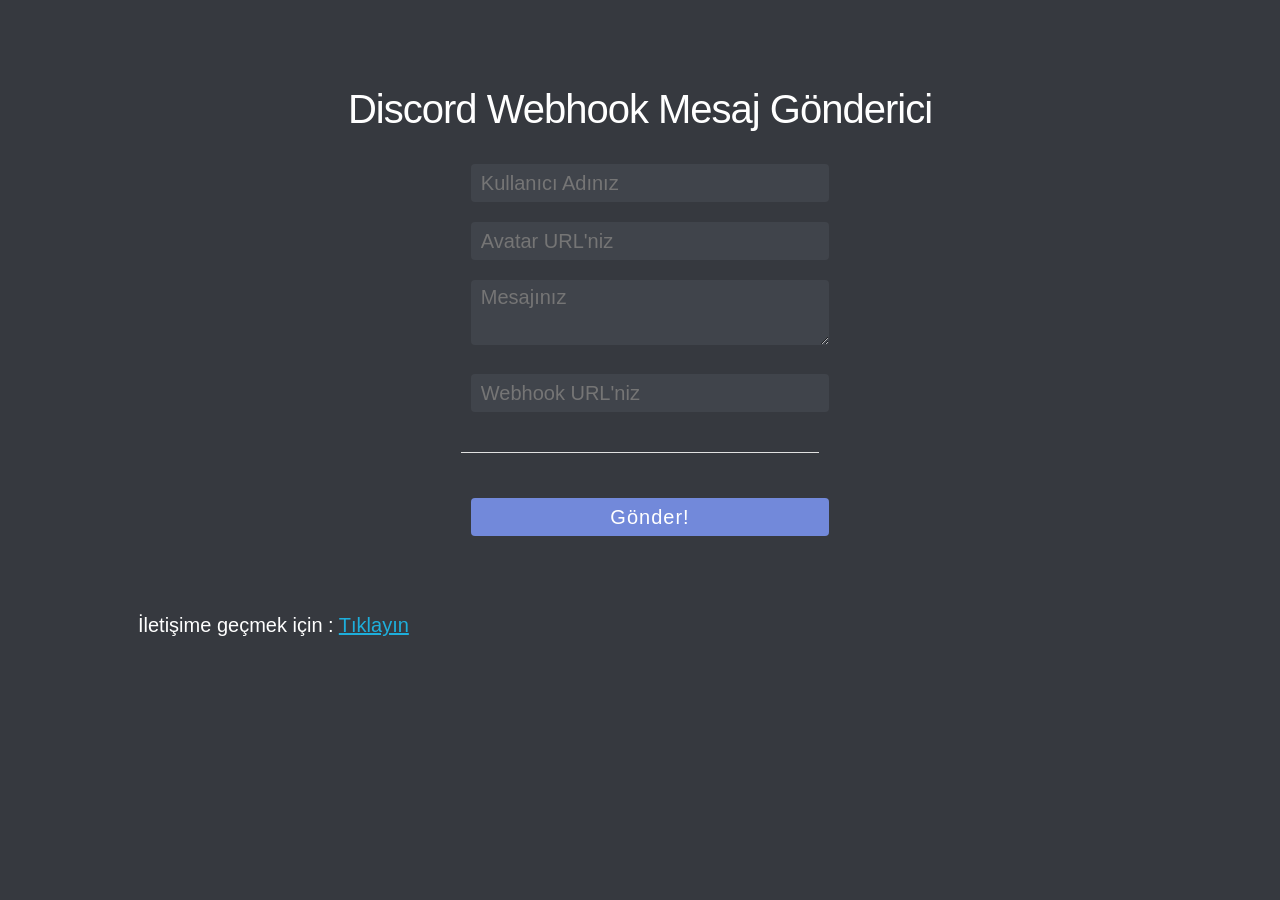
<file: webhook.html>
<!DOCTYPE html>
<html lang="en">
<head>
  <meta charset="UTF-8">
  <meta name="viewport" content="width=device-width, initial-scale=1.0">
  <link rel="shortcut icon" href="favicon.ico" type="image/x-icon">
  <meta name="description" content="Discord webhook aracılığıyla mesaj gönderin.">
  <meta name="theme-color" content="#7289da">
  <title>Discord Webhook Gönderici</title>
  <link rel="stylesheet" class="themeSwitch" href="dark.css">
  <link rel="stylesheet" href="skeleton.min.css">
  <link rel="stylesheet" href="default.min.css">
  <link rel="stylesheet" href="ez.css">
  <link rel="stylesheet" href="styles.css">
  <style>
    footer p {
      color: white;
    }
  </style>
</head>
<body>
  <header>
    <br>
    <br>
    <h2 class="title">Discord Webhook Mesaj Gönderici</h2>
  </header>
  <main>
    <form class="hook-form">
      <input class="u-full-width" type="text" id="username" name="username" placeholder="Kullanıcı Adınız"><br>
      <input class="u-full-width" type="url" id="avatar" name="avatar" placeholder="Avatar URL'niz"><br>
      <textarea class="u-full-width" type="text" id="content" required name="content" placeholder="Mesajınız"></textarea><br>
      <input class="u-full-width" type="url" id="webhook_url" name="webhook_url" placeholder="Webhook URL'niz"><br>
      <div class="embed" hidden><hr>
        <h4 class="title">Embed</h4>
        <input class="u-full-width" type="text" id="embed-title" name="title" placeholder="Başlık"><br>
        <input class="u-full-width" type="url" id="embed-title-url" name="url" placeholder="Başlık URL'si"><br>
        <textarea class="u-full-width" type="text" id="embed-description" name="description" placeholder="Açıklama"></textarea>
        <input class="u-full-width" type="color" id="embed-color" name="color"><br>
        <input class="u-full-width" type="text" id="embed-author" name="author" placeholder="Yazar"><br>
        <input class="u-full-width" type="url" id="embed-author-url" name="author_url" placeholder="Yazar URL'si"><br>
        <input class="u-full-width" type="url" id="embed-author-icon" name="author_icon" placeholder="Yazar Icon URL'si"><br>
        <input class="u-full-width" type="text" id="embed-footer" name="footer" placeholder="Altbilgi"><br>
        <input class="u-full-width" type="url" id="embed-footer-icon" name="footer_icon" placeholder="Altbilgi Icon URL'si"><br>
        <input class="u-full-width" type="url" id="embed-image-url" name="image_url" placeholder="Görsel URL'si"><br>
        <input class="u-full-width" type="url" id="embed-thumbnail-url" name="thumbnail_url" placeholder="Küçük Resim URL'si"><br>
        <span class="embed-value-title">Field ekleme özellği yakında eklenecektir, güncellemeler için beklemede kalın!</span>
        <hr>
      </div><hr>
      <button type="submit" class="button-primary">Gönder!</button>
    </form>
    <p class="confirmation"></p>
    <pre><code class="json"></code></pre>
  </main>
  <footer>
    <p>İletişime geçmek için : <a href="https://www.instagram.com/ayazdoruck/" target="_blank">Tıklayın</a></p>   
  </footer>
  <script src="script.js"></script>
  <script src="highlight.min.js"></script>
</body>
</html>
</file>
<file: css/pickmeup.css>
.pickmeup {
    background: #292929;
    border-radius: .4em;
    -moz-box-sizing: content-box;
    box-sizing: content-box;
    display: inline-block;
    position: absolute;
  
    
   
    touch-action: manipulation
}


.pickmeup * {
    -moz-box-sizing: border-box;
    box-sizing: border-box;  
    font-size: 1.5vw;
}



.pickmeup .pmu-flat {
    position: relative;
}



.pickmeup.pmu-hidden {
    display: none;
}

/*
.pickmeup.pmu-view-days, .pmu-view-months, .pmu-view-years{
    position:absolute;
    top: 0% !important;
    left: 0%  !important;
   
}
*/



.pickmeup .pmu-instance {
    display: inline-block;
   height: 13.8em;
 
    padding: .5em;
    text-align: center;
 width: 15em;
    
    
}

.pickmeup .pmu-instance .pmu-button {
    color: #eee;
    cursor: pointer;
    outline: none;
    text-decoration: none
}

.pickmeup .pmu-instance .pmu-today {
    background: #8a364d;  /* #17384d */
    color: #f3bac1         /* #88c5eb */
}

.pickmeup .pmu-instance .pmu-button:hover {
    background: transparent;
    color: #f3bac1 ;
}

.pickmeup .pmu-instance .pmu-not-in-month {
    color:   #666 ;
}

.pickmeup .pmu-instance .pmu-disabled,
.pickmeup .pmu-instance .pmu-disabled:hover {
    color: #333;
    cursor: default
}

.pickmeup .pmu-instance .pmu-selected {
    background:  #d3305c; /* #136a9f */
    color: #eee
}

.pickmeup .pmu-instance .pmu-not-in-month.pmu-selected {
    background: #8a364d;
}

.pickmeup .pmu-instance nav {
    color: #eee;
    display: -ms-flexbox;
    display: -webkit-flex;
    display: flex;
    line-height: 2em
}

.pickmeup .pmu-instance nav *:first-child:hover {
    color: #f3bac1 ;
}

.pickmeup .pmu-instance nav .pmu-prev,
.pickmeup .pmu-instance nav .pmu-next {
    display: none;
    height: 2em;
    width: 1em
}

.pickmeup .pmu-instance nav .pmu-month {
    width: 14em
}

.pickmeup .pmu-instance .pmu-years *,
.pickmeup .pmu-instance .pmu-months * {
    display: inline-block;
    line-height: 3.6em;
    width: 3.5em
}

.pickmeup .pmu-instance .pmu-day-of-week {
    color: #999;
    cursor: default
}

.pickmeup .pmu-instance .pmu-day-of-week *,
.pickmeup .pmu-instance .pmu-days * {
    display: inline-block;
    line-height: 1.5em;
    width: 2em
}

.pickmeup .pmu-instance .pmu-day-of-week * {
    line-height: 1.8em
}

.pickmeup .pmu-instance:first-child .pmu-prev,
.pickmeup .pmu-instance:last-child .pmu-next {
    display: block
}

.pickmeup .pmu-instance:first-child .pmu-month,
.pickmeup .pmu-instance:last-child .pmu-month {
    width: 13em
}

.pickmeup .pmu-instance:first-child:last-child .pmu-month {
    width: 12em
}



.pickmeup:not(.pmu-view-days) .pmu-days,
.pickmeup:not(.pmu-view-days) .pmu-day-of-week,
.pickmeup:not(.pmu-view-months) .pmu-months,
.pickmeup:not(.pmu-view-years) .pmu-years {
    display: none
        
}
</file>
<file: css/main.css>
*{
    margin: 0;
    padding: 0;
    font-family: 'Open Sans', sans-serif;
}

.tm-header{
    background: #211f17;
    display: block;
    padding: 20px;
    
}

.tm-logo{
    align-content: center;
    display: block;
    margin: 0 auto;
    width: 30%;
}

.tm-nav{
   max-width: 90%;
       border: 2px solid #3a382e;
    display: block;
  
    margin: 30px auto 5px auto;
  
}

.tm-nav div
{
    display: table;
    padding: 10px;
    margin: 0px auto;
}

.tm-nav div ul li{
    display:inline-block;  
   
}


.tm-nav div ul li a{
    font-size: 1.8vmax;
    padding: 10px 30px;
    text-decoration: none;
    color: #fff;
    line-height: 50px;
    
    
}
.tm-nav div ul li a:hover{
    
    color: #ec3c6a;
}

.tm-list::after{
    content: url("../images/circle.png");
  
   
}

/*header ends here and sections start*/


/* slider */

.tm-slider{
    position: relative;
}


.tm-sliderimage{
    width: 100%;
   display: block;
   
   
}
.bold{
    padding-bottom: 5px;
    font-size: 3vw;  
    font-weight: 900;
}
.simple{
    font-size: 2.5vw;  
}

.tm-slidertext{
 position: absolute; 
   top: 30%; 
  left: 50%;     
    color: #fff;
}


/* room */


.tm-rooms:focus {
    outline: none;
}
.tm-rooms a:focus {
    outline: none;
}

.tm-rooms{
    display: block;
    background: #353535;
    max-width: 33.33%;
    width: 33.33%;
}


.tm-rooms img{
    max-width: 100%;
    width: 100%;
}



.tm-rooms p{
    font-size: 2.5vw;
    color: #fff;
    text-align: center;
padding: 5%;

  
}

.tm-rooms a{
    text-decoration: none;
}

.tm-rooms a p:hover{
    color: #ec3c6a;


}

.s{
    padding-bottom: 1%;
}

.flex{
    display: flex;
}


/* services */

.tm-service{
    max-width: 30%;
    width: 30%;
    margin: 1.5% 12% 1.5% 10%;  
}

.tm-servicesection{
    display: flex;
}

.tm-serimage{
    display: inline-block;
    max-width: 20%;
    width: 10%;
    height: auto;
padding-bottom: 10%;


}

.tm-service div{
    display: inline-block;

    max-width: 75%;
    padding: 5%;
}

.tm-service p{
    font-size: 1.5vmax;
    
}
.tm-service .b{
    padding-bottom: 2%;
    font-weight: 700;
}


/* review */



.tm-review{
    background: #353535;
    padding-bottom: 5%;
    
}

.tm-review::after{
    content:" ";
    display: block;
    clear: both;
}

.tm-revcon{
    float: left;
    padding-left: 5%;
    max-width: 65%;
}

.tm-revcon .b{
    padding: 3% 0 3% 5%;
    font-size: 2vw;
    font-weight: 700;
}

.tm-revcon p{
    font-size: 1.5vw;
    color: #fff;
}

.tm-rev{
    padding: 3% 0 0% 5%;
   max-width: 70%;
 
}




.tm-stars{
 display: block;
    padding-left: 5%;
}
.tm-stars img{
    width: 4%;
    height: auto;
}



/* Make reservation */

.tm-res{
    background: #cc4151;
    padding: 2%;
}


.tm-resbutton p{
    display: table;
    max-width: 30%;
    margin: 0 auto;
    font-size: 2.5vw;
     padding: 2%;
    color: #fff;
    font-weight: 700;
    border: 1px solid #fff;
   
}
.tm-resbutton a{
     text-decoration: none;
}

.tm-resbutton p:hover{
    color: #ec3c6a;
    background: #fff;
}



/* footer */

.tm-footer{
     background: #211f17;
    display: block;
    padding: 20px;
    position: relative;

}

.tm-us{
    display: inline-table;
    max-width: 30%;
    width: 30%;
    margin: 2% 0 2% 4%
}

.tm-address{
    display: inline-table;
    max-width: 30%;
    width: 30%;
     margin: 2% 0 2% 25%
}

.tm-us .bold, .tm-address .bold{
    color: #ec3c6a;
    font-size: 1.5vw;
    font-weight: 700;
    padding-bottom: 4%;
}

.tm-us p, .tm-address p{
    color: #fff;
    font-size: 1.2vw;
}

.tm-media{
   display: inline;
    margin: 0 0 0 59%;
 

}
.tm-media img{
  margin: 0.5%;
    width: 3%;
    height: auto;
    
}

.tm-up
{
    position: absolute;
    top: 20%;
    right: 3%;
    width: 3%;
    height: auto;
    
}

.tm-review:focus{
    outline: none;
}

.tm-revcon:focus{
    outline: none;
}


/* Explore page */

.tm-main{
      background: #cc4151;
    padding: 2%;
}

.tm-main p{
    display: table;
    max-width: 30%;
    margin: 0 auto;
    font-size: 4vw;
     padding: 2%;
    color: #fff;
    font-weight: 700;
}


/* Explore sections */

.tm-exp1, .tm-exp2{
    background: #353535;
    
}

.tm-exp1::after{
    content:" ";
    display: block;
    clear: both;
}

.tm-exp2::after{
    content:" ";
    display: block;
    clear: both;
}


.tm-exp1 p{
    float: right;
    padding-right: 5%;
    padding-top: 15%;
    max-width: 30%;
    font-size: 3.5vw;
    color: #fff;
}

.tm-exp2 p{
    float: left;
    padding-left: 5%;
    padding-top: 15%;
    max-width: 30%;
    font-size: 3.5vw;
    color: #fff;
}

.tm-exp1 img{
    display: block;
    float: left;
    max-width: 60%;
    width: 60%;
    height: auto;
    
}

.tm-exp2 img{
    display: block;
    float: right;
    max-width: 60%;
    width: 60%;
    height: auto;
    
}


.tm-expsection::after{
  content: ".";
     font-size: xx-small;
    visibility: hidden;
}



/* rooms page */

.tm-roomsection{
    display: flex;
}

.tm-room1{
    max-width: 33.33333%;
    width: 33.333333%;
    background: #353535;
    
display: inline-block;
    margin: 0px;
    position: relative;
}

.tm-room1 p{
    font-size: 2.5vw;
    color: #fff;
    text-align: center;
    padding: 5%;
    z-index: 2;
    position: relative;
}


.tm-roomimage{
    max-width: 100%;
    width: 100%;    
}

.tm-trans{
    display: inline-block;
    position: absolute;
    top: 78%; /*78*/
   color: #fff;
     max-width: 100%;
    width: 100%;
    height: 0%; /*0*/
     background: rgba(53, 53, 53,0.7);
    opacity: 0; /*0*/
}

.tm-trans p{
    font-size: 1.8vw;

}
.tm-trans div{
    display: inline-table;
    width: 40%;
    max-width: 40%;
    margin: 2%;
}

.tm-trans div .bold{
    color: #ff8d9a;

}


.tm-room1:hover .tm-trans{
 
    top:30%;
   
    transition: top 1s, opacity 1s, height 1s;
       opacity: 1;
     height: 50%;
    z-index: 1;
}



/* booking */

.tm-booking
{
     background: #353535;
    position: relative;
}
.tm-form1, .tm-form2{
   
    padding: 2% 5%;
    
}

 div.vertical-line{
      width: 0.15%; 
      background-color:  #ec3d68; 
      height: 90%; 
      position: absolute;
         top: 6%;
    left: 50%;
    }

.tm-form1{
    float:left;
/*
    max-width: 39.5%;
    width: 39.5%;
*/
    
     max-width: 40%;
    width: 40%;
    
    
}

.tm-form2{
    float:right;
/*
    max-width: 39.5%;
    width: 39.5%;
*/
    
    
     max-width: 40%;
    width: 40%;
   
}

input, select, textarea,
input::-webkit-input-placeholder {
    font-size: 2vw;
}

input, select, textarea{
    color: #ec3d68;
}

input::-webkit-input-placeholder{
    color: #f17c94;
}

textarea::-webkit-input-placeholder{
    color: #f17c94;
}


label{
     font-size: 2vw;
    color: #fff;
    font-weight: 700;
}


.tm-booking::after{
    content:" ";
    display: block;
    clear: both;
}

input[type=text]:nth-child(1),input[type=email],textarea{
    display: block;
    margin: 5%;
    padding: 1% 3%;
    width: 80%;
   
}

textarea {
    max-width: 80% ;
    resize: none;
    
}

#rooms{
    display: inline-block;
    margin: 5%;
    padding: 1% 3%;
    width: 55%;
}

#inlinelable{
    display: inline-block;
    margin: 5%;
    
}




.tm-num1, .tm-num2{
    display: inline-block;

    max-width: 39%;
    width: 39%;
    margin: 5%;
}

#number1 , #number2{
    width:30%;
    padding: 3% 8%;
    margin-top: 5%;
  
    text-align: center;
}


.range{
    font-size: 2vw;
    margin-top: 5%;
    margin-bottom: 50%;
    padding: 1% 3%;
    width: 70%;
}


input[type=submit]{
    display: block;
    background: #353535;
    padding: 1% 3%;
     color: #fff;
    border: 1px solid #fff;

 

}

#sub{
     margin-left: 70%;
  
}

#sub2{
     margin-left: 5%;
  
}

input[type=submit]:hover{
    color: #ec3d68;
    border: 1px solid #ec3d68;
}

input[type=submit]:focus{
    outline: none;
}

.arrival {
    display: block;
    margin-top: 5%;
}

.here {
    display: inline-block;
    margin-top: 5%;
    font-size: 2vw;
    color: #fff;
    font-weight: 700;
}


#place{
     margin-top: 5%;
    margin-left: 3%;
    width:5%;
    max-width: 5%;
}



#map{
    margin-top: 5%;
   height: 335px;
    width: 80%;
}









.tm-imgslider{
    position: relative;
}

.left, .right{
    position: absolute;
    width: 1.5%;
    max-width: 1.5%;
    padding-top: 10%;
    padding-bottom: 10%;
    padding-left: 2%;
    padding-right: 2%;
     opacity:0;
   
}

.left:hover, .right:hover{
     opacity:1;
    -webkit-transition: opacity .25s ease-in-out .0s;
    transition: opacity .25s ease-in-out .0s;
}

.left{
    top: 10%;
    left: 1%;
}

.right{
    top: 10%;
    right: 1%;
}








::-webkit-scrollbar { 
    display: none; 
}



#scrollUp {
  bottom: 100px;
  right: 40px;
  padding: 1%;
  background: #211f17;
    border : 3px solid;
  color: #fff;
   opacity: 0.7;
    border-radius: 50%;
    font-size: 1.5vw;
        width: 1.5%;
        text-align: center;
    
}
</file>
<file: hotel.css>
body {
    font-family: Arial, sans-serif;
    margin: 0;
    padding: 0;
    box-sizing: border-box;
}

header {
    background-color: #4CAF50;
    color: white;
    padding: 10px 0;
    text-align: center;
}

nav ul {
    list-style-type: none;
    padding: 0;
}

nav ul li {
    display: inline;
    margin: 0 15px;
}

nav ul li a {
    color: white;
    text-decoration: none;
}

section {
    padding: 20px;
    margin: 20px;
}

.room {
    border: 1px solid #ccc;
    padding: 15px;
    margin: 10px 0;
}

form {
    display: flex;
    flex-direction: column;
}

form label {
    margin-top: 10px;
}

form input, form textarea {
    padding: 10px;
    margin-top: 5px;
    border: 1px solid #ccc;
    border-radius: 4px;
}

form button {
    margin-top: 10px;
    padding: 10px;
    background-color: #4CAF50;
    color: white;
    border: none;
    border-radius: 4px;
    cursor: pointer;
}

form button:hover {
    background-color: #45a049;
}

footer {
    background-color: #f1f1f1;
    text-align: center;
    padding: 10px 0;
    margin-top: 20px;
}
</file>
<file: dark.css>
input[type=text], textarea, input[type=url] {
    background-color: #40444b !important;
    border: none !important;
    color: white !important;
}

body {
    background-color: #36393f;
}

.title {
    color: white;
}

.hljs {
    background: #2F3136 !important;
    border: 1px solid #202225 !important;
    color: #b9bbbe !important;
}
  
.hljs-attr {
    color: #B58900 !important;
}
  
.hljs-literal, .hljs-string, .hljs-number {
    color: #2AA198 !important;
}

.button-primary {
    background-color: #7289DA !important;
    border: none !important;
    font-family: Whitney,Helvetica Neue,Helvetica,Arial,sans-serif !important;
    text-transform: none !important;
    font-weight: 500 !important;
}

span {
    color: white !important;
}
</file>
<file: ez.css>
body {
  font-family: sans-serif;
  padding-top: 1em;
  padding-bottom: 1em;
  font-size: 2em;
  width: 80%;
  margin: 0 auto;
}
input, textarea, button, p, div, section, article, select {
  display: 'block';
  width: 100%;
  font-family: sans-serif;
  font-size: 1em;
  margin: 0.5em;
}
</file>
<file: styles.css>
.title, .confirmation {
  text-align: center;
	font-size: 40px;
	line-height: 1.25;
	letter-spacing: -.1rem;
  font-weight: 500;
  margin-top: 0;
  margin-bottom: 2rem;
}

input[type=color] {
  background: none;
  border: none;
  height: 33px;
  margin-top: -10px;
}

.embed-value-title {
  font-size: 25px;
}

@media screen and (min-width: 800px) {
  .hook-form, .confirmation, .json {
    width: 35%;
    margin: 0 auto;
  }
}

@media screen and (max-width: 800px) {
  .hook-form, .confirmation, .json {
    margin: auto;
  }
}

.json {overflow: auto;}
textarea {resize: vertical;}
.reset {width: auto;}
.hljs {background: #F2F3F5;}
.hljs-attr {color: #B58900;}
.hljs-literal, .hljs-string, .hljs-number {color: #2AA198;}
.hook-form, .embed {text-align: center;}
.embed {margin: auto;}

.switch {
  position: relative;
  display: inline-block;
  width: 47px;
  height: 21px;
}

.switch input {
  opacity: 0;
  width: 0;
  height: 0;
}

.slider {
  position: absolute;
  cursor: pointer;
  top: 5px;
  left: 0;
  right: 0;
  bottom: -5px;
  background-color: #72767d;
  transition: .4s;
}

.slider:before {
  position: absolute;
  content: "";
  height: 17px;
  width: 17px;
  left: 2px;
  bottom: 2px;
  background-color: white;
  transition: .4s;
}

input:checked + .slider {
  background-color: #7289DA;
}

input:focus + .slider {
  box-shadow: 0 0 1px #7289DA;
}

input:checked + .slider:before {
  transform: translateX(26px);
}

.slider.round {
  border-radius: 34px;
}

.slider.round:before {
  border-radius: 50%;
}

.themeButton {
  position: absolute;
  top: 5px;
  right: 5px;
  width: 55px;
}

button {
  position: static;
}

input[type="checkbox"] {
  cursor: pointer !important;
}
</file>
<file: css/handle-counter.min.css>
.counter-minus,  .counter-plus { 
    text-align: center; }


.btn {
    
 padding: 3% 6% 4% 6%;
    font-size: 2vw;
    font-weight: 900;
   border: 3px transparent;
  color: #fff;

}





.btn:disabled, .btn:disabled:hover {
  background-color: #8a364d;
  
}

.btn-primary { background-color: #ea4370; }

.btn-primary:hover, .btn-primary:focus { background-color: #d3305c; 

   outline: 0;
}
</file>
<file: default.min.css>
.hljs{display:block;overflow-x:auto;padding:.5em;background:#f0f0f0}.hljs,.hljs-subst{color:#444}.hljs-comment{color:#888}.hljs-attribute,.hljs-doctag,.hljs-keyword,.hljs-meta-keyword,.hljs-name,.hljs-selector-tag{font-weight:700}.hljs-deletion,.hljs-number,.hljs-quote,.hljs-selector-class,.hljs-selector-id,.hljs-string,.hljs-template-tag,.hljs-type{color:#800}.hljs-section,.hljs-title{color:#800;font-weight:700}.hljs-link,.hljs-regexp,.hljs-selector-attr,.hljs-selector-pseudo,.hljs-symbol,.hljs-template-variable,.hljs-variable{color:#bc6060}.hljs-literal{color:#78a960}.hljs-addition,.hljs-built_in,.hljs-bullet,.hljs-code{color:#397300}.hljs-meta{color:#1f7199}.hljs-meta-string{color:#4d99bf}.hljs-emphasis{font-style:italic}.hljs-strong{font-weight:700}
</file>
